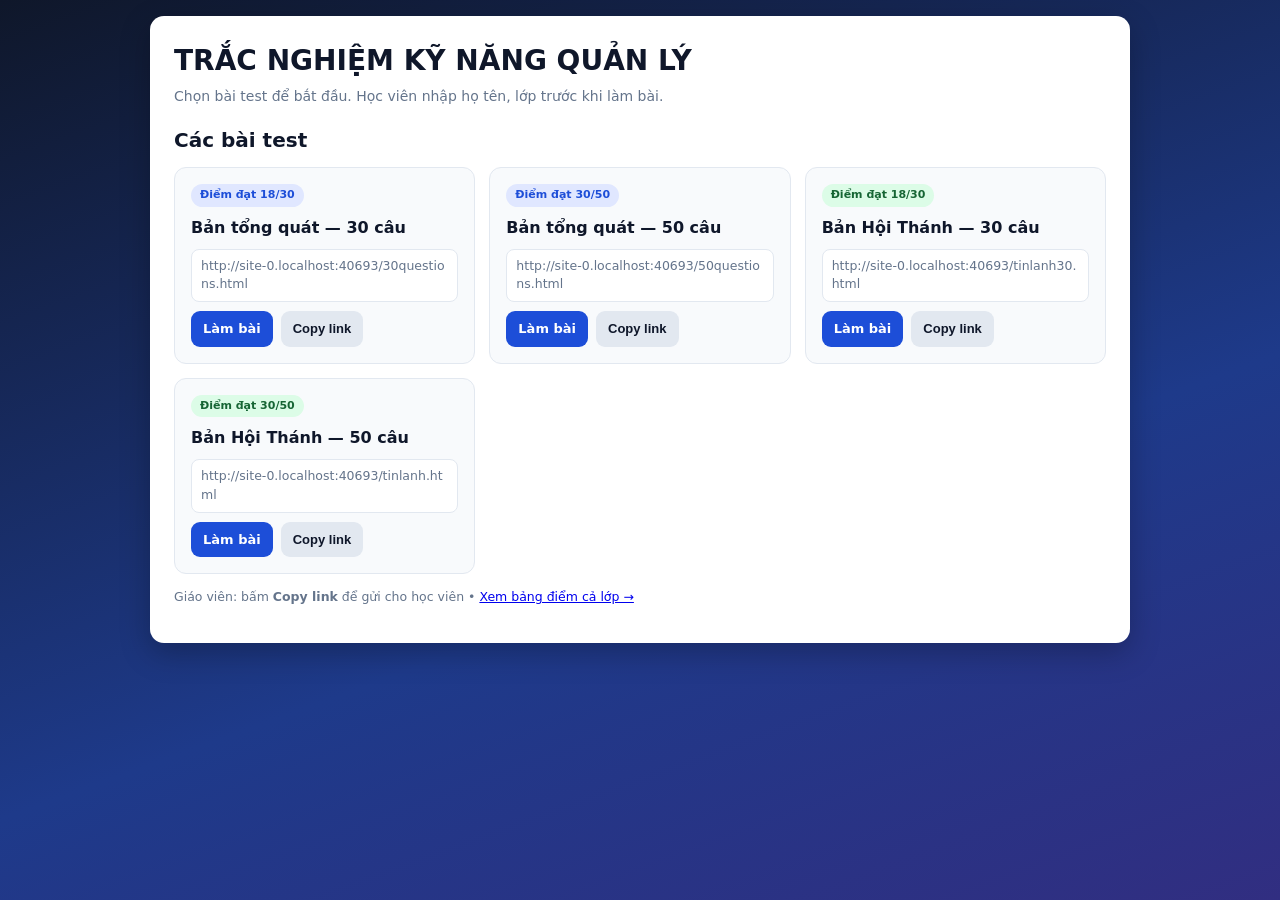
<file: index.html>
<!DOCTYPE html>
<html lang="vi">

<head>
  <meta charset="utf-8">
  <meta name="viewport" content="width=device-width, initial-scale=1">
  <title>Trắc nghiệm Kỹ năng Quản lý — Chọn bài test</title>
  <style>
    :root {
      --card: #fff;
      --ink: #0f172a;
      --muted: #64748b;
      --brand: #1d4ed8;
      --brand-soft: #e0e7ff;
      --line: #e2e8f0
    }

    * {
      box-sizing: border-box
    }

    body {
      margin: 0;
      font-family: system-ui, -apple-system, "Segoe UI", Roboto, Arial, sans-serif;
      background: linear-gradient(160deg, #0f172a, #1e3a8a 60%, #312e81);
      color: var(--ink);
      min-height: 100vh;
      padding: 16px;
      line-height: 1.5
    }

    .wrap {
      max-width: 980px;
      margin: 0 auto
    }

    .card {
      background: var(--card);
      border-radius: 14px;
      padding: 24px;
      box-shadow: 0 10px 30px rgba(0, 0, 0, .25);
      margin-bottom: 16px
    }

    h1 {
      font-size: clamp(20px, 4.2vw, 28px);
      margin: 0 0 4px
    }

    h2 {
      font-size: clamp(16px, 3vw, 20px);
      margin: 0 0 12px
    }

    .sub {
      color: var(--muted);
      font-size: 14px;
      margin: 0 0 18px
    }

    .btn {
      border: 0;
      border-radius: 9px;
      padding: 11px 18px;
      font-size: 15px;
      font-weight: 700;
      background: var(--brand);
      color: #fff;
      cursor: pointer;
      text-decoration: none;
      display: inline-block
    }

    .btn.sec {
      background: #e2e8f0;
      color: #0f172a
    }

    .btn.sm {
      padding: 8px 12px;
      font-size: 13px
    }

    .links {
      display: grid;
      grid-template-columns: repeat(auto-fit, minmax(280px, 1fr));
      gap: 14px
    }

    .link {
      border: 1px solid var(--line);
      border-radius: 12px;
      padding: 16px;
      background: #f8fafc;
      display: flex;
      flex-direction: column;
      gap: 9px
    }

    .link b {
      font-size: 16px
    }

    .link .u {
      font-size: 12.5px;
      color: var(--muted);
      word-break: break-all;
      background: #fff;
      border: 1px solid var(--line);
      border-radius: 8px;
      padding: 7px 9px
    }

    .link .acts {
      display: flex;
      gap: 8px;
      flex-wrap: wrap
    }

    .tag {
      font-size: 11px;
      font-weight: 700;
      padding: 3px 9px;
      border-radius: 99px;
      background: var(--brand-soft);
      color: var(--brand);
      align-self: flex-start
    }

    .tag.tl {
      background: #dcfce7;
      color: #166534
    }

    .hint {
      font-size: 12.5px;
      color: var(--muted);
      margin-top: 14px
    }
  </style>
</head>

<body>
  <div class="wrap">
    <div class="card">
      <h1>TRẮC NGHIỆM KỸ NĂNG QUẢN LÝ</h1>
      <p class="sub">Chọn bài test để bắt đầu. Học viên nhập họ tên, lớp trước khi làm bài.</p>
      <h2>Các bài test</h2>
      <div class="links" id="links"></div>
      <p class="hint">Giáo viên: bấm <b>Copy link</b> để gửi cho học viên • <a href="dashboard.html">Xem bảng điểm cả
          lớp →</a></p>
    </div>
  </div>

  <script>
    (function () {
      "use strict";
      const base = location.href.replace(/[^/]*$/, "");
      const TESTS = [
        { f: "30questions.html", t: "Bản tổng quát — 30 câu", d: "Điểm đạt 18/30", cls: "" },
        { f: "50questions.html", t: "Bản tổng quát — 50 câu", d: "Điểm đạt 30/50", cls: "" },
        { f: "tinlanh30.html", t: "Bản Hội Thánh — 30 câu", d: "Điểm đạt 18/30", cls: "tl" },
        { f: "tinlanh.html", t: "Bản Hội Thánh — 50 câu", d: "Điểm đạt 30/50", cls: "tl" }
      ];
      function esc(s) { return String(s).replace(/[&<>"]/g, function (c) { return ({ "&": "&amp;", "<": "&lt;", ">": "&gt;", '"': "&quot;" })[c]; }); }

      document.getElementById("links").innerHTML = TESTS.map(function (t) {
        const url = base + t.f;
        return '<div class="link"><span class="tag ' + t.cls + '">' + esc(t.d) + '</span>'
          + '<b>' + esc(t.t) + '</b>'
          + '<div class="u">' + esc(url) + '</div>'
          + '<div class="acts"><a class="btn sm" href="' + esc(t.f) + '">Làm bài</a>'
          + '<button class="btn sec sm" data-copy="' + esc(url) + '" type="button">Copy link</button></div></div>';
      }).join("");

      document.getElementById("links").addEventListener("click", function (ev) {
        const b = ev.target.closest("[data-copy]"); if (!b) return;
        const txt = b.dataset.copy, old = b.textContent;
        const done = function () { b.textContent = "✓ Đã copy"; setTimeout(function () { b.textContent = old; }, 1500); };
        function fallback() {
          const ta = document.createElement("textarea");
          ta.value = txt; document.body.appendChild(ta); ta.select();
          try { document.execCommand("copy"); done(); } catch (e) { alert(txt); }
          document.body.removeChild(ta);
        }
        if (navigator.clipboard) navigator.clipboard.writeText(txt).then(done, fallback); else fallback();
      });
    })();
  </script>
</body>

</html>
</file>
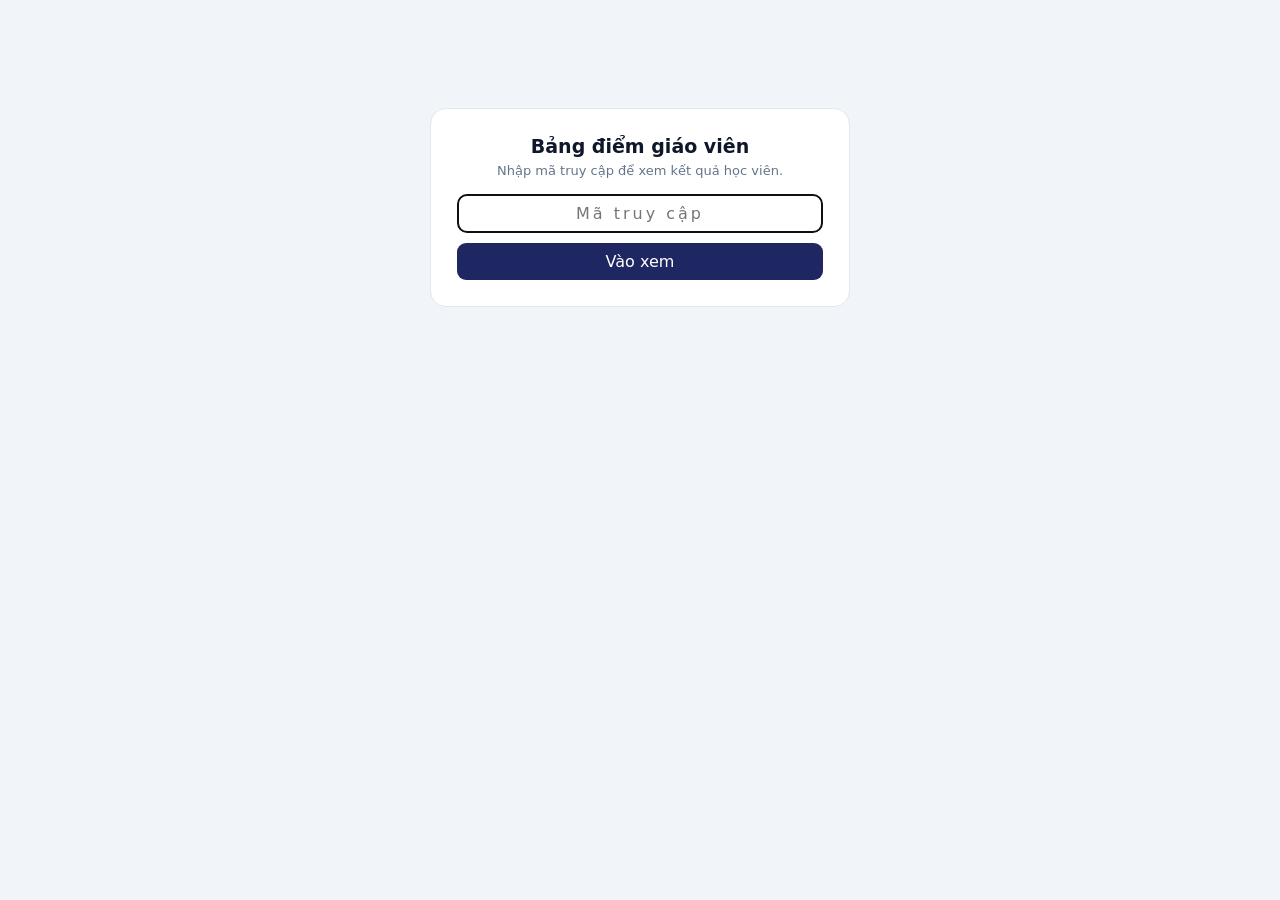
<file: dashboard.html>
<!DOCTYPE html>
<html lang="vi">

<head>
  <meta charset="utf-8">
  <meta name="viewport" content="width=device-width, initial-scale=1">
  <title>Bảng điểm lớp</title>
  <style>
    * {
      box-sizing: border-box
    }

    body {
      margin: 0;
      font-family: system-ui, -apple-system, "Segoe UI", Roboto, Arial, sans-serif;
      background: #f1f5f9;
      color: #0f172a
    }

    .wrap {
      max-width: 1180px;
      margin: 0 auto;
      padding: 20px 16px 60px
    }

    h1 {
      font-size: 22px;
      margin: 0 0 4px
    }

    .sub {
      color: #64748b;
      font-size: 13px;
      margin-bottom: 18px
    }

    .card {
      background: #fff;
      border: 1px solid #e2e8f0;
      border-radius: 14px;
      padding: 16px;
      margin-bottom: 16px
    }

    button {
      font: inherit;
      padding: 9px 16px;
      border-radius: 9px;
      border: 0;
      background: #1e2761;
      color: #fff;
      cursor: pointer
    }

    button.ghost {
      background: #e2e8f0;
      color: #1e2761
    }

    button:disabled {
      opacity: .5;
      cursor: default
    }

    input,
    select {
      font: inherit;
      padding: 9px 11px;
      border: 1px solid #cbd5e1;
      border-radius: 9px;
      background: #fff
    }

    .row {
      display: flex;
      gap: 10px;
      flex-wrap: wrap;
      align-items: center
    }

    table {
      width: 100%;
      border-collapse: collapse;
      font-size: 14px
    }

    th,
    td {
      padding: 9px 10px;
      border-bottom: 1px solid #e2e8f0;
      text-align: left
    }

    th {
      background: #f8fafc;
      cursor: pointer;
      user-select: none;
      white-space: nowrap;
      font-size: 13px
    }

    th:hover {
      background: #eef2f7
    }

    tbody tr:hover {
      background: #f8fafc
    }

    .pass {
      color: #166534;
      font-weight: 600
    }

    .fail {
      color: #b91c1c;
      font-weight: 600
    }

    .stats {
      display: grid;
      grid-template-columns: repeat(auto-fit, minmax(150px, 1fr));
      gap: 12px;
      margin-bottom: 16px
    }

    .stat {
      background: #fff;
      border: 1px solid #e2e8f0;
      border-radius: 14px;
      padding: 14px
    }

    .stat b {
      display: block;
      font-size: 26px;
      color: #1e2761
    }

    .stat span {
      font-size: 12px;
      color: #64748b
    }

    .msg {
      padding: 10px 12px;
      border-radius: 9px;
      font-size: 13px;
      margin-top: 10px
    }

    .err {
      background: #fee2e2;
      color: #b91c1c
    }

    .ok {
      background: #dcfce7;
      color: #166534
    }

    .warn {
      background: #fef3c7;
      color: #92400e
    }

    .gate {
      max-width: 420px;
      margin: 12vh auto;
      background: #fff;
      border: 1px solid #e2e8f0;
      border-radius: 16px;
      padding: 26px;
      text-align: center
    }

    .gate h2 {
      margin: 0 0 6px;
      font-size: 19px
    }

    .gate p {
      color: #64748b;
      font-size: 13px;
      margin: 0 0 16px
    }

    .gate input {
      width: 100%;
      text-align: center;
      letter-spacing: 3px;
      margin-bottom: 10px
    }

    .tbl-wrap {
      overflow-x: auto
    }

    @media(max-width:640px) {

      th,
      td {
        padding: 7px 6px;
        font-size: 13px
      }
    }
  </style>
</head>

<body>
  <div id="gate" class="gate">
    <h2>Bảng điểm giáo viên</h2>
    <p>Nhập mã truy cập để xem kết quả học viên.</p>
    <input id="pin" type="password" placeholder="Mã truy cập" autocomplete="off">
    <button id="btnPin" style="width:100%">Vào xem</button>
    <div id="pinMsg"></div>
  </div>
  <div class="wrap" id="app" style="display:none">
    <div class="row" style="justify-content:space-between;margin-bottom:6px">
      <h1>Bảng điểm lớp</h1>
      <div class="row"><button class="ghost" onclick="location.href='index.html'">Link bài test</button><button
          class="ghost" id="btnOut">Thoát</button></div>
    </div>
    <div class="sub" id="src"></div>
    <div class="card">
      <div class="row">
        <button id="btnLoad">Tải lại bảng điểm</button><button class="ghost" id="btnCsv">Xuất CSV</button>
        <input id="q" placeholder="Tìm tên / email…" style="flex:1;min-width:160px">
        <select id="cls">
          <option value="">Tất cả lớp</option>
        </select>
        <select id="test">
          <option value="">Mọi bài</option>
          <option value="30">Bài 30 câu</option>
          <option value="50">Bài 50 câu</option>
        </select>
        <select id="view">
          <option value="best">Điểm cao nhất</option>
          <option value="last">Lần gần nhất</option>
          <option value="all">Tất cả lượt</option>
        </select>
      </div>
      <div id="msg"></div>
    </div>
    <div class="stats" id="stats"></div>
    <div class="card tbl-wrap">
      <table id="tbl">
        <thead>
          <tr>
            <th data-f="submittedAt">Thời gian</th>
            <th data-f="name">Họ tên</th>
            <th data-f="className">Lớp ▲</th>
            <th data-f="email">Email</th>
            <th data-f="score">Điểm</th>
            <th data-f="totalQuestions">Tổng câu</th>
            <th data-f="percentage">%</th>
            <th data-f="status">Kết quả</th>
            <th data-f="attempt">Lượt</th>
            <th data-f="durationMinutes">Phút</th>
          </tr>
        </thead>
        <tbody></tbody>
      </table>
    </div>
    <div class="card">
      <h3 style="margin:0 0 10px;font-size:16px">Tổng hợp theo lớp</h3>
      <div class="tbl-wrap">
        <table id="byclass">
          <thead>
            <tr>
              <th>Lớp</th>
              <th>Số học viên</th>
              <th>Điểm trung bình (%)</th>
              <th>Đạt</th>
              <th>Chưa đạt</th>
              <th>Tỷ lệ đạt</th>
            </tr>
          </thead>
          <tbody></tbody>
        </table>
      </div>
    </div>
  </div>
  <script src="config.js"></script>
  <script>
    (function () {
      "use strict";
      var PASSCODE = "spkhh";
      var $ = function (id) { return document.getElementById(id); };
      var ROWS = [], sortField = "className", sortDir = 1;
      function say(text, kind) { $("msg").className = "msg " + kind; $("msg").textContent = text; }
      function openApp() { $("gate").style.display = "none"; $("app").style.display = "block"; $("src").textContent = "Nguồn dữ liệu: API trung gian"; load(); }
      function tryPin() { if ($("pin").value.trim().toLowerCase() === PASSCODE) { sessionStorage.setItem("dashOk", "1"); openApp(); } else { $("pinMsg").className = "msg err"; $("pinMsg").textContent = "Mã truy cập không đúng."; $("pin").value = ""; } }
      $("btnPin").onclick = tryPin; $("pin").addEventListener("keydown", function (e) { if (e.key === "Enter") tryPin(); });
      $("btnOut").onclick = function () { sessionStorage.removeItem("dashOk"); location.reload(); };
      if (sessionStorage.getItem("dashOk") === "1") openApp(); else $("pin").focus();

      async function load() {
        if (!CONFIG.resultsApiUrl) { say("Chưa cấu hình CONFIG.resultsApiUrl trong config.js.", "err"); return; }
        var btn = $("btnLoad"); btn.disabled = true; say("Đang tải dữ liệu…", "warn");
        try {
          var controller = new AbortController(); var timer = setTimeout(function () { controller.abort(); }, Number(CONFIG.apiTimeoutMs || 15000));
          var res = await fetch(CONFIG.resultsApiUrl, { method: "GET", headers: { "Accept": "application/json" }, cache: "no-store", credentials: "omit", signal: controller.signal });
          clearTimeout(timer);
          var text = await res.text(), body = {};
          try { body = text ? JSON.parse(text) : {}; } catch (_) { throw new Error("API không trả về JSON hợp lệ"); }
          if (!res.ok || body.success === false) throw new Error(body.message || body.error || ("HTTP " + res.status));
          var list = Array.isArray(body) ? body : (body.data || body.results || body.items || body.submissions);
          if (!Array.isArray(list)) throw new Error("API không trả về danh sách kết quả");
          ROWS = list.map(normalize).filter(function (r) { return r.name; });
          fillClasses(); render(); say("Đã tải " + ROWS.length + " lượt làm bài.", "ok");
        } catch (e) { say("Không tải được dữ liệu từ API (" + (e.name === "AbortError" ? "quá thời gian phản hồi" : e.message) + ").", "err"); }
        finally { btn.disabled = false; }
      }
      function normalize(x) {
        var s = x.student || {}, r = x.result || {};
        var total = n(r.totalQuestions, x.totalQuestions, x.total);
        var score = n(r.score, x.score);
        var pct = n(r.percentage, x.percentage, x.pct, total ? Math.round(score / total * 100) : 0);
        return { submissionId: str(x.submissionId, x.id), submittedAt: str(r.submittedAt, x.submittedAt, x.createdAt, x.time), name: str(s.name, x.name), className: str(s.className, x.className, x.class, x.cls), email: str(s.email, x.email), score: score, totalQuestions: total, percentage: pct, status: str(r.status, x.status, score >= Math.ceil(total * .6) ? "Đạt" : "Chưa đạt"), attempt: n(x.attempt, x.attemptNumber, r.attempt, 1), durationMinutes: n(r.durationMinutes, x.durationMinutes, x.minutes), quizId: str(x.quizId, r.quizId), quizTitle: str(x.quizTitle, r.quizTitle) };
      }
      function str() { for (var i = 0; i < arguments.length; i++)if (arguments[i] !== undefined && arguments[i] !== null && String(arguments[i]).trim() !== "") return String(arguments[i]); return ""; }
      function n() { for (var i = 0; i < arguments.length; i++) { var v = Number(arguments[i]); if (Number.isFinite(v)) return v; } return 0; }
      function fillClasses() { var cur = $("cls").value, set = {}; ROWS.forEach(function (r) { if (r.className) set[r.className] = 1; }); $("cls").innerHTML = '<option value="">Tất cả lớp</option>'; Object.keys(set).sort(function (a, b) { return a.localeCompare(b, "vi"); }).forEach(function (v) { var o = document.createElement("option"); o.value = v; o.textContent = v; $("cls").appendChild(o); }); $("cls").value = cur; }
      function keyOf(r) { return (r.email ? r.email.toLowerCase() : (r.name + "|" + r.className).toLowerCase()) + "|" + r.totalQuestions; }
      function filtered() {
        var query = $("q").value.trim().toLowerCase(), c = $("cls").value, t = $("test").value, v = $("view").value;
        var out = ROWS.filter(function (r) { return (!c || r.className === c) && (!t || String(r.totalQuestions) === t) && (!query || (r.name + " " + r.email).toLowerCase().indexOf(query) >= 0); });
        if (v !== "all") { var map = {}; out.forEach(function (r) { var k = keyOf(r), p = map[k]; if (!p) map[k] = r; else if (v === "best" && r.score > p.score) map[k] = r; else if (v === "last" && (r.attempt > p.attempt || (r.attempt === p.attempt && dateValue(r.submittedAt) > dateValue(p.submittedAt)))) map[k] = r; }); out = Object.keys(map).map(function (k) { return map[k]; }); }
        out.sort(function (a, b) { var x = a[sortField], y = b[sortField]; if (typeof x === "number") return (x - y) * sortDir; if (sortField === "submittedAt") return (dateValue(x) - dateValue(y)) * sortDir; return String(x).localeCompare(String(y), "vi") * sortDir; }); return out;
      }
      function dateValue(v) { var d = Date.parse(v); return Number.isNaN(d) ? 0 : d; }
      function displayDate(v) { var d = new Date(v); return Number.isNaN(d.getTime()) ? v : d.toLocaleString("vi-VN", { hour12: false }); }
      function td(tr, text, cls) { var c = document.createElement("td"); c.textContent = text; if (cls) c.className = cls; tr.appendChild(c); }
      function isPass(r) { return String(r.status).toLowerCase() === "đạt" || String(r.status).toLowerCase() === "dat" || r.score >= Math.ceil(r.totalQuestions * .6); }
      function render() {
        var rows = filtered(), tb = $("tbl").querySelector("tbody"); tb.innerHTML = "";
        rows.forEach(function (r) { var tr = document.createElement("tr"), ok = isPass(r); td(tr, displayDate(r.submittedAt)); td(tr, r.name); td(tr, r.className); td(tr, r.email); td(tr, r.score); td(tr, r.totalQuestions); td(tr, r.percentage + "%"); td(tr, ok ? "Đạt" : "Chưa đạt", ok ? "pass" : "fail"); td(tr, r.attempt); td(tr, r.durationMinutes); tb.appendChild(tr); });
        var unique = {}, np = 0, sum = 0; rows.forEach(function (r) { unique[(r.email || r.name + "|" + r.className).toLowerCase()] = 1; if (isPass(r)) np++; sum += r.percentage; });
        $("stats").innerHTML = '<div class="stat"><b>' + rows.length + '</b><span>Lượt làm</span></div><div class="stat"><b>' + Object.keys(unique).length + '</b><span>Học viên</span></div><div class="stat"><b>' + np + '</b><span>Đạt</span></div><div class="stat"><b>' + (rows.length ? Math.round(sum / rows.length) : 0) + '%</b><span>Điểm trung bình</span></div>';
        var g = {}; rows.forEach(function (r) { var k = r.className || "(không ghi)", person = (r.email || r.name).toLowerCase(); if (!g[k]) g[k] = { people: {}, n: 0, p: 0, s: 0 }; g[k].people[person] = 1; g[k].n++; g[k].s += r.percentage; if (isPass(r)) g[k].p++; });
        var bt = $("byclass").querySelector("tbody"); bt.innerHTML = ""; Object.keys(g).sort(function (a, b) { return a.localeCompare(b, "vi"); }).forEach(function (k) { var d = g[k], tr = document.createElement("tr"); td(tr, k); td(tr, Object.keys(d.people).length); td(tr, Math.round(d.s / d.n) + "%"); td(tr, d.p); td(tr, d.n - d.p); td(tr, Math.round(d.p / d.n * 100) + "%"); bt.appendChild(tr); });
      }
      $("btnLoad").onclick = load; $("q").oninput = render; $("cls").onchange = render; $("test").onchange = render; $("view").onchange = render;
      document.querySelectorAll("#tbl th[data-f]").forEach(function (th) { th.onclick = function () { var f = this.dataset.f; sortDir = f === sortField ? -sortDir : 1; sortField = f; document.querySelectorAll("#tbl th[data-f]").forEach(function (x) { x.textContent = x.textContent.replace(/ [▲▼]$/, ""); }); this.textContent += sortDir > 0 ? " ▲" : " ▼"; render(); }; });
      $("btnCsv").onclick = function () { var rows = filtered(), out = "\ufeffThời gian,Họ tên,Lớp,Email,Điểm,Tổng câu,%,Kết quả,Lượt,Phút\n"; rows.forEach(function (r) { out += [displayDate(r.submittedAt), r.name, r.className, r.email, r.score, r.totalQuestions, r.percentage, isPass(r) ? "Đạt" : "Chưa đạt", r.attempt, r.durationMinutes].map(function (v) { return '"' + String(v).replace(/"/g, '""') + '"'; }).join(",") + "\n"; }); var a = document.createElement("a"), url = URL.createObjectURL(new Blob([out], { type: "text/csv;charset=utf-8" })); a.href = url; a.download = "bang-diem.csv"; a.click(); setTimeout(function () { URL.revokeObjectURL(url); }, 1000); };
    })();
  </script>
</body>

</html>
</file>
